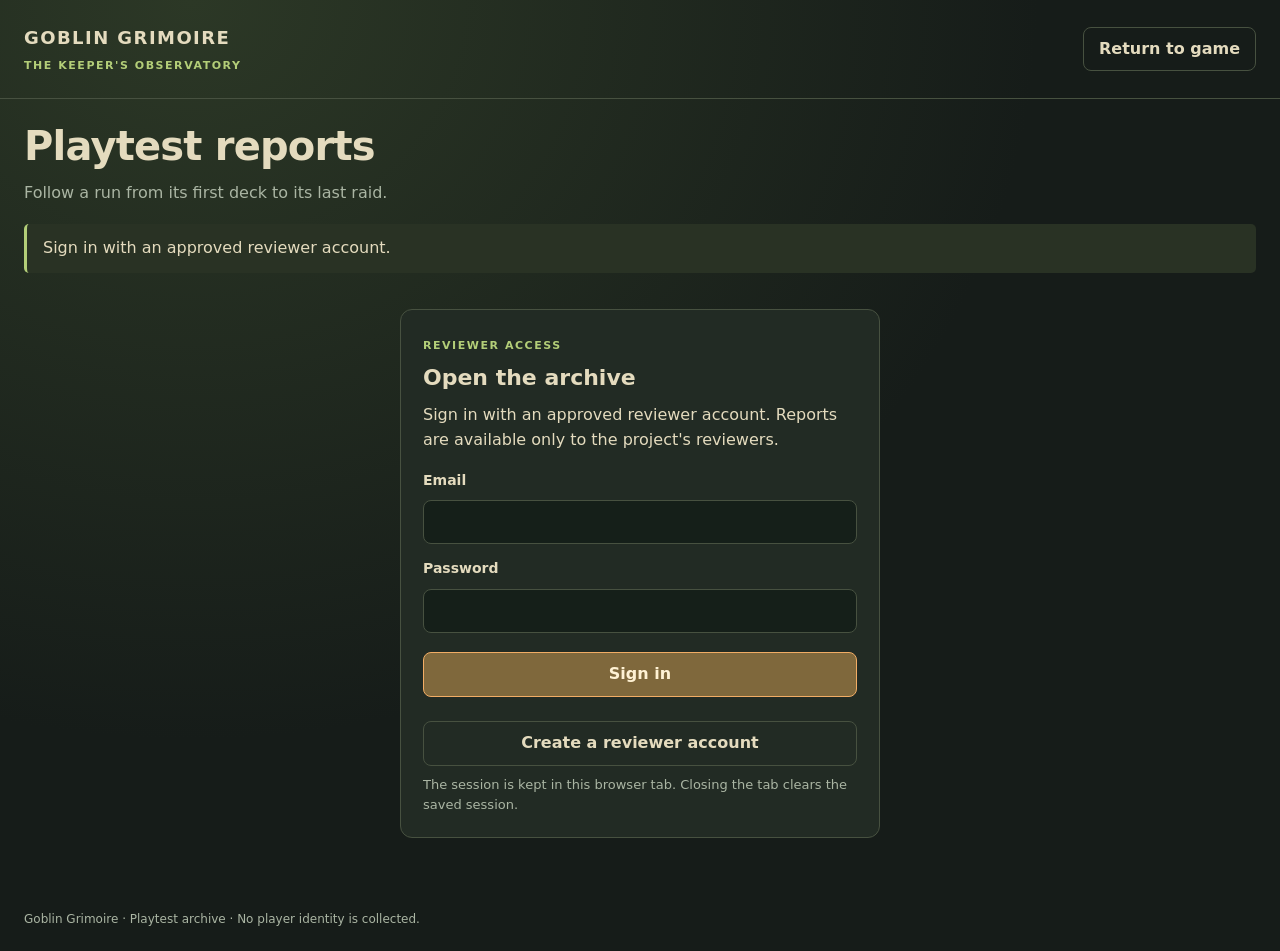
<file: web/dashboard/index.html>
<!DOCTYPE html>
<html lang="en">
<head>
  <meta charset="utf-8">
  <meta name="viewport" content="width=device-width, initial-scale=1, viewport-fit=cover">
  <meta name="theme-color" content="#161c19">
  <meta name="robots" content="noindex, nofollow">
  <title>Playtest reports · Goblin Grimoire</title>
  <link rel="stylesheet" href="dashboard.css">
  <script src="config.js" defer></script>
  <script src="dashboard.js" defer></script>
</head>
<body>
  <a class="skip-link" href="#report-detail">Skip to selected report</a>
  <header class="masthead">
    <div><a class="brand" href="../">GOBLIN GRIMOIRE</a><p class="eyebrow">THE KEEPER'S OBSERVATORY</p></div>
    <a class="button quiet" href="../">Return to game</a>
  </header>
  <main>
    <div class="intro"><h1>Playtest reports</h1><p>Follow a run from its first deck to its last raid.</p></div>
    <p id="feedback" role="status" aria-live="polite" class="notice">Opening the report archive…</p>
    <section id="login" class="panel login" aria-labelledby="login-heading" hidden>
      <p class="eyebrow">REVIEWER ACCESS</p><h2 id="login-heading">Open the archive</h2>
      <p id="login-explanation">Sign in with an approved reviewer account. Reports are available only to the project's reviewers.</p>
      <form id="login-form">
        <label for="email">Email</label><input id="email" name="email" type="email" autocomplete="username" required>
        <label for="password">Password</label><input id="password" name="password" type="password" autocomplete="current-password" required>
        <button id="sign-in" class="primary" type="submit">Sign in</button>
      </form>
      <button id="account-mode" class="quiet wide" type="button">Create a reviewer account</button>
      <p id="confirmation-help" class="small muted" hidden>Use your own password. After confirming your email, return to this dashboard and sign in. Account creation does not grant report access; the owner must approve your email.</p>
      <p class="small muted">The session is kept in this browser tab. Closing the tab clears the saved session.</p>
    </section>
    <section id="dashboard" hidden aria-label="Report archive">
      <div class="toolbar"><p id="archive-status" class="muted">Latest snapshots</p><div class="actions"><button id="refresh" type="button">Refresh reports</button><button id="sign-out" class="quiet" type="button">Sign out</button></div></div>
      <div id="metrics" class="metrics" aria-label="Counts in loaded reports"></div>
      <p class="small muted interpretation">Client reports are observations, not verified win rates or causal rankings. Older saves can have partial coverage; missing actions are never treated as zero.</p>
      <div class="workspace">
        <aside class="panel archive" aria-labelledby="archive-heading">
          <div class="section-heading"><h2 id="archive-heading">Runs</h2><span id="loaded-count" class="badge">0 loaded</span></div>
          <div class="filters"><label for="status-filter">Status</label><select id="status-filter"><option value="all">All statuses</option><option value="completed">Completed</option><option value="active">Active</option><option value="abandoned">Abandoned</option></select></div>
          <div id="report-list" class="report-list"></div>
          <p id="empty-list" class="muted" hidden>No reports have arrived yet. Automatic collection in the game sends the latest snapshot when a run changes.</p>
          <button id="load-more" class="wide" type="button" hidden>Load more runs</button>
        </aside>
        <section id="report-detail" class="panel detail" tabindex="-1" aria-labelledby="detail-heading">
          <div id="detail-empty"><p class="eyebrow">ONE RUN AT A TIME</p><h2 id="detail-heading">Select a run</h2><p class="muted">Read its decks, decisions, and ordered timeline here.</p></div>
          <div id="report-content" hidden></div>
        </section>
      </div>
    </section>
  </main>
  <footer>Goblin Grimoire · Playtest archive · No player identity is collected.</footer>
  <noscript><p class="notice error">Enable JavaScript to sign in and view playtest reports.</p></noscript>
</body>
</html>
</file>
<file: web/dashboard/dashboard.css>
:root{color-scheme:dark;--ink:#161c19;--panel:#222b24;--line:#475140;--text:#e4dbbe;--muted:#aab5a3;--moss:#b3ce78;--ember:#f2ad65;--red:#e68b7c}
*{box-sizing:border-box}
[hidden]{display:none!important}
html{background:var(--ink)}
body{margin:0;color:var(--text);font:16px/1.55 system-ui,-apple-system,BlinkMacSystemFont,"Segoe UI",sans-serif;background:radial-gradient(ellipse at 15% 0%,#2c3826 0,transparent 55%);overflow-wrap:anywhere}
a{color:var(--moss)}
button,input,select{font:inherit}
button,.button,input,select{min-height:44px;border:1px solid var(--line);border-radius:8px}
button,.button{padding:9px 15px;background:#303a2b;color:var(--text);cursor:pointer;font-weight:600;text-decoration:none;text-align:center;display:inline-flex;justify-content:center;align-items:center;gap:8px}
button:hover,.button:hover{background:#424c32;border-color:var(--moss)}
button:disabled{opacity:.55;cursor:wait}
button.primary{background:#7f683c;border-color:var(--ember);color:#fff2d4}
button.quiet,.button.quiet{background:transparent}
:focus-visible{outline:3px solid var(--ember);outline-offset:3px}
input,select{width:100%;padding:8px 12px;color:var(--text);background:#151f19}
h1,h2,h3,p{margin:0 0 12px}
h1{font-size:clamp(28px,4vw,40px);line-height:1.15;letter-spacing:-.02em}
h2{font-size:22px;line-height:1.25}
h3{font-size:17px;color:var(--moss)}
.masthead,main,footer{width:min(1480px,100%);margin:auto;padding:24px}
.masthead{display:flex;justify-content:space-between;align-items:center;gap:12px;border-bottom:1px solid var(--line)}
.brand{text-decoration:none;font-weight:800;font-size:18px;letter-spacing:.08em;color:var(--text)}
.eyebrow{font-size:11px;letter-spacing:.14em;font-weight:700;color:var(--moss);margin:5px 0 10px}
.masthead .eyebrow{margin:5px 0 0}
.intro p,.muted{color:var(--muted)}
.small{font-size:13px}
.notice{padding:12px 16px;background:#293224;border-left:3px solid var(--moss);border-radius:5px;min-height:44px;margin:18px 0}
.notice.error{border-color:var(--red);color:var(--red)}
.panel{background:var(--panel);border:1px solid var(--line);border-radius:12px;padding:22px;min-width:0}
.login{max-width:480px;margin:36px auto}
.login form{display:grid;gap:9px}
.login form label{font-size:14px;font-weight:600;margin-top:5px}
.login form button{margin:10px 0}
.login .small{margin:9px 0 0}
.toolbar,.actions,.section-heading{display:flex;gap:10px;align-items:center;justify-content:space-between;flex-wrap:wrap}
.toolbar p,.section-heading h2{margin:0}
.toolbar{margin:20px 0 16px}
.metrics{display:grid;grid-template-columns:repeat(4,1fr);gap:10px}
.metric{border:1px solid var(--line);border-radius:9px;padding:12px 16px;background:#1c251e}
.metric strong{display:block;font-size:26px;color:var(--moss);font-variant-numeric:tabular-nums}
.metric span{font-size:12px;color:var(--muted)}
.interpretation{margin:14px 0 22px}
.workspace{display:grid;grid-template-columns:minmax(260px,330px) minmax(0,1fr);gap:18px;align-items:start}
.archive{position:sticky;top:16px;max-height:calc(100dvh - 32px);overflow-y:auto}
.section-heading{margin-bottom:14px}
.badge{padding:3px 8px;border:1px solid #5b664e;border-radius:20px;color:var(--moss);font-size:11px;font-weight:600;white-space:normal}
.badge.partial{color:var(--ember);border-color:#826b47}
.filters{display:grid;grid-template-columns:auto 1fr;align-items:center;gap:10px;margin-bottom:14px;font-size:13px}
.filters select{font-size:16px}
.report-list{display:grid;gap:9px}
.run-button{display:block;width:100%;text-align:left;padding:12px}
.run-button[aria-current=true]{border-color:var(--ember);background:#3c3e2a;box-shadow:inset 3px 0 var(--ember)}
.run-button strong{display:block;font-size:15px}
.run-button span{display:block;font-size:12px;font-weight:400;color:var(--muted);margin-top:4px}
.wide{width:100%;margin-top:14px}
.detail{min-height:320px;scroll-margin-top:14px}
.detail .section-heading{align-items:flex-start}
.detail h2{font-size:25px}
.detail-meta{color:var(--muted);font-size:13px;margin:6px 0 18px}
.coverage{border-left:3px solid var(--moss);background:#1a251d;padding:12px;margin-bottom:20px;font-size:14px}
.coverage.partial{border-color:var(--ember)}
.detail-grid{display:grid;grid-template-columns:repeat(3,minmax(0,1fr));gap:8px;margin:16px 0 22px}
.data-item{background:#19221c;border:1px solid #394535;border-radius:8px;padding:10px}
.data-item dt{font-size:12px;color:var(--muted)}
.data-item dd{margin:4px 0 0;font-size:18px;font-weight:700;line-height:1.35}
.report-section{padding-top:18px;margin-top:18px;border-top:1px solid var(--line)}
.compact-list{margin:0;padding:0;list-style:none;display:grid;gap:10px}
.compact-list li{padding:10px 12px;background:#1b241e;border-radius:7px;border:1px solid #364232}
.compact-list strong{display:block;margin-bottom:3px}
.compact-list p{font-size:13px;color:var(--muted);margin:4px 0 0}
.tags{display:flex;flex-wrap:wrap;gap:6px;margin:8px 0}
.timeline{padding-left:22px;margin:0;display:grid;gap:10px;font-size:14px}
.timeline li{padding-left:4px}
.timeline .event-meta{font-size:12px;color:var(--muted);display:block}
details{border:1px solid var(--line);border-radius:8px;margin:16px 0;overflow:hidden}
summary{cursor:pointer;min-height:44px;padding:10px 14px;color:var(--moss);font-weight:600}
pre{margin:0;white-space:pre-wrap;word-break:break-word;font:12px/1.6 ui-monospace,Consolas,monospace;padding:14px;background:#131d16;max-height:440px;overflow:auto}
footer{color:var(--muted);font-size:12px;padding-top:12px;padding-bottom:max(22px,env(safe-area-inset-bottom))}
.skip-link{position:absolute;top:-100px;left:12px;z-index:5;padding:12px;background:var(--panel)}
.skip-link:focus{top:12px}
@media(max-width:760px){.masthead,main,footer{padding-left:max(14px,env(safe-area-inset-left));padding-right:max(14px,env(safe-area-inset-right))}.masthead{padding-top:max(16px,env(safe-area-inset-top));padding-bottom:16px}.brand{font-size:14px;letter-spacing:.04em}.masthead .button{font-size:13px;padding:9px 10px}.workspace{grid-template-columns:1fr;gap:14px}.archive{position:static;max-height:none}.report-list{max-height:310px;overflow:auto;padding:3px}.panel{padding:16px}.metrics{grid-template-columns:repeat(2,1fr)}.metric{padding:10px 12px}.detail-grid{grid-template-columns:repeat(2,minmax(0,1fr))}.toolbar>.actions{width:100%}.toolbar button{flex:1}.detail .actions{width:100%}.detail .actions button{flex:1}.detail h2{font-size:23px}}
@media(prefers-reduced-motion:reduce){html{scroll-behavior:auto}}
</file>
